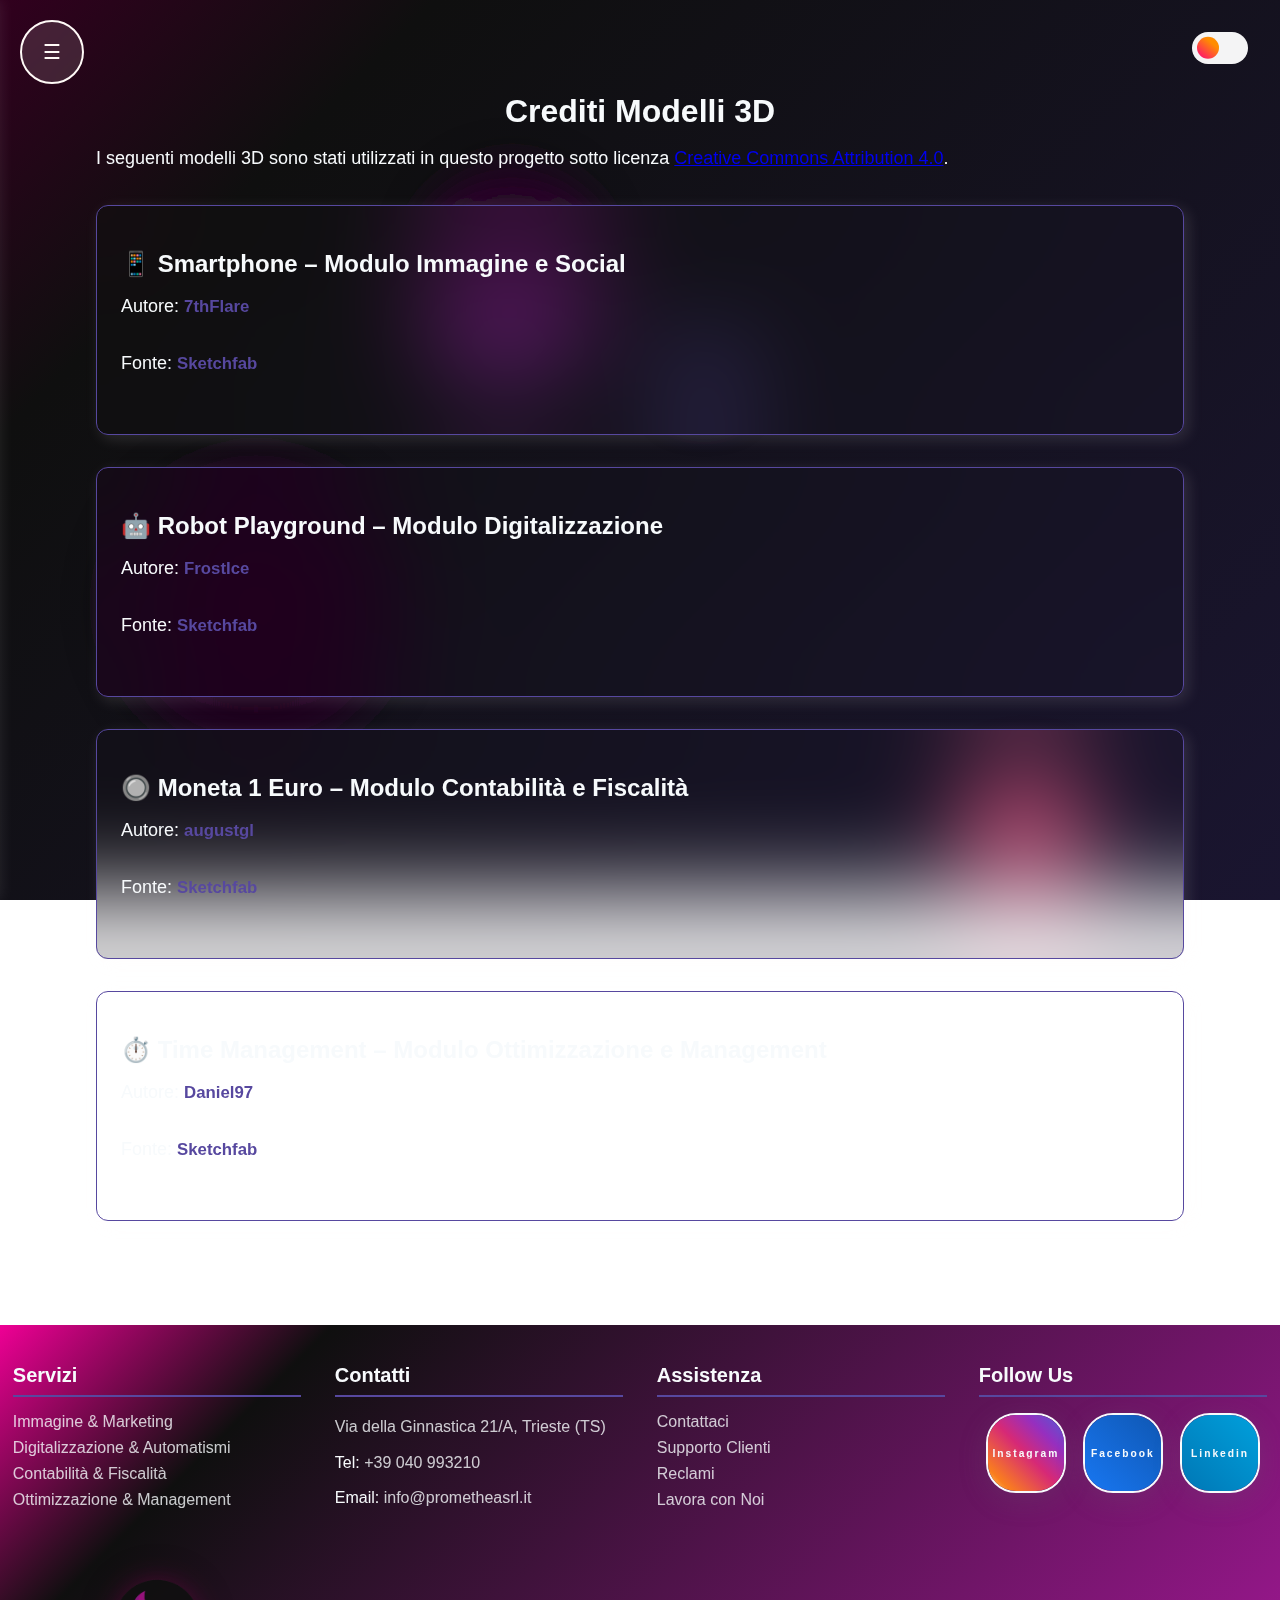
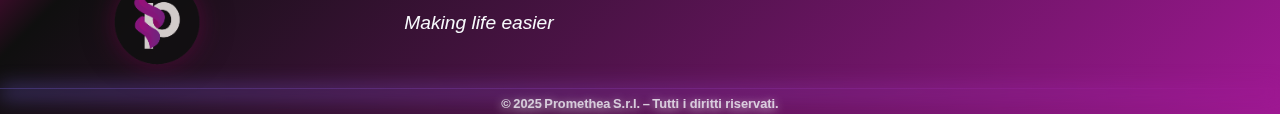
<file: credits.html>
<!DOCTYPE html>
<html lang="it">
<head>
  <meta charset="UTF-8">
  <meta http-equiv="X-UA-Compatible" content="IE=edge">
  <meta name="viewport" content="width=device-width, initial-scale=1, minimum-scale=1, maximum-scale=5, viewport-fit=cover">

  <!-- SEO Meta Tags -->
  <title>Promethea S.r.l. – Accendi il Potenziale Aziendale</title>
  <meta name="description" content="Promethea S.r.l. a Trieste: Immagine & Branding, Digital Transformation, Contabilità Strategica e Ottimizzazione Processi per far crescere la tua azienda." />
  <meta name="keywords" content="Promethea, branding, digital transformation, contabilità strategica, ottimizzazione processi, Trieste" />
  <meta name="robots" content="index, follow" />

  <!-- Canonical & Hreflang -->
  <link rel="canonical" href="https://www.prometheasrl.it/" />
  <link rel="alternate" hreflang="it-IT" href="https://www.prometheasrl.it/" />

  <!-- Open Graph / Social -->
  <meta property="og:site_name" content="Promethea S.r.l." />
  <meta property="og:title" content="Promethea S.r.l. – Accendi il Potenziale Aziendale" />
  <meta property="og:description" content="Scopri i nostri moduli di Immagine & Branding, Digital Transformation, Contabilità Strategica e Ottimizzazione Processi." />
  <meta property="og:url" content="https://www.promethea.it/" />
  <meta property="og:type" content="website" />
  <meta property="og:image" content="https://www.promethea.it/Logo.png" />

  <!-- Twitter Card -->
  <meta name="twitter:card" content="summary_large_image" />
  <meta name="twitter:title" content="Promethea S.r.l. – Accendi il Potenziale Aziendale" />
  <meta name="twitter:description" content="Moduli di Branding, Digital Transformation, Contabilità Strategica, Ottimizzazione Processi." />
  <meta name="twitter:image" content="https://www.promethea.it/Logo.png" />

  <!-- Favicon -->
  <link rel="icon" href="/favicon.ico" type="image/x-icon" />

  <!-- Performance hints -->
  <link rel="preconnect" href="https://cdnjs.cloudflare.com" />
  <link rel="preload" as="style" href="sidebar.css" />
  <link rel="preload" as="style" href="gradienteanimato.css" />
  <link rel="preload" as="style" href="credits.css" />
  <link rel="preload" as="style" href="footer.css" />
  <link rel="preload" as="style" href="theme.css" />

  <link rel="stylesheet" href="credits.css" />
  <link rel="stylesheet" href="sidebar.css" />
  <link rel="stylesheet" href="footer.css" />
  <link rel="stylesheet" href="theme.css" />
  <link rel="stylesheet" href="gradienteanimato.css" />

</head>
<body class="dark-theme"> 
<!-- Loading Overlay -->
<div id="page-loader">
  <div class="spinner"></div>
<p>Caricamento in corso…</p>
</div>
  <!--  EFFETTO SFONDO -->
  <svg hidden xmlns="http://www.w3.org/2000/svg">
    <defs>
        <filter id="gooey-effect">
            <!-- Riduci il raggio del blur e semplifica il color matrix -->
            <feGaussianBlur in="SourceGraphic" stdDeviation="8" result="blur"/>
            <feColorMatrix in="blur" values="1 0 0 0 0 0 1 0 0 0 0 0 1 0 0 0 0 0 16 -7"/>
        </filter>
    </defs>
  </svg>
  <div class="background-effect">
    <svg xmlns="http://www.w3.org/2000/svg">
        <defs>
            <filter id="gooey-effect">
                <feGaussianBlur in="SourceGraphic" stdDeviation="10" result="blur"/>
                <feColorMatrix in="blur" mode="matrix" values="1 0 0 0 0  0 1 0 0 0  0 0 1 0 0  0 0 0 18 -8" result="goo"/>
                <feBlend in="SourceGraphic" in2="goo"/>
            </filter>
        </defs>
    </svg>
    <div class="gradient-blobs">
        <div class="blob blob-1"></div>
        <div class="blob blob-2"></div>
        <div class="blob blob-3"></div>
        <div class="blob blob-4"></div>
        <div class="blob blob-5"></div>
        <div class="blob blob-interactive"></div>
    </div>
  </div>
 <!-- Toggle Button -->
 <label class="switch">
  <input type="checkbox">
  <span class="slider"></span>
</label>
<!-- Sidebar -->
<div class="sidebar" role="navigation" aria-label="Menu principale">
<!-- IMMAGINE CON LOGO -->
<div class="logo-container">
  <picture>
    <!-- Metodo 1: CSS Variables -->
    <source srcset="logo-dark.png" media="(prefers-color-scheme: dark)">
    <img src="logo-light.png" 
         data-theme-light="logo-light.png" 
         data-theme-dark="logo-dark.png"
         class="logoescritta theme-responsive-logo"
         alt="Promethea Logo">
  </picture>
</div>

 <div class="sidebar-toggle">
    <svg viewBox="0 0 24 24" width="60%" height="60%">
        <path stroke="var(--sidebar-toggle-contenuto)" stroke-width="2" stroke-linecap="round" 
              d="M6 18L18 6M6 6l12 12"/>
    </svg>
</div>
        
  <div class="menu-items">
  <a href="index.html"            class="menu-item">Home</a>
  <div class="menu-item has-children" id="servizi-menu">
    <div>
      <span class="menu-label">Servizi</span>
      <svg class="arrow-icon" viewBox="0 0 24 24">
    <path d="M8.59 16.59L13.17 12 8.59 7.41 10 6l6 6-6 6z"/>
      </svg>
    </div>
    <div class="submenu">
      <a href="immagine.html" class="submenu-item" style="margin-top: 1rem;">Immagine & Marketing</a>
      <a href="digitalizzazione.html" class="submenu-item">Digitalizzazione & Automatismi</a>
      <a href="contabilità.html" class="submenu-item">Contabilità & Fiscalità</a>
      <a href="ottimizzazione.html" class="submenu-item">Ottimizzazione & Management</a>
    </div>
  </div>
  <a href="portfolio.html"        class="menu-item">Portfolio</a>
  <a href="ilteam.html"           class="menu-item">Team & Partners</a>
  <a href="contattaci.html"       class="menu-item">Contattaci</a>
  <a href="areaclienti.html"      class="menu-item">Area Clienti</a>
  </div>
</div>
<!-- Aggiungi questo pulsante esterno -->
<div class="sidebar-show-toggle">
<span>&#9776;</span>
</div>

  <!-- Contenuto Principale -->
  <div class="content">
  <!-- Hero Section -->
    <div class="credits-section">
    <h1 class="section-title">Crediti Modelli 3D</h1>
    <p>I seguenti modelli 3D sono stati utilizzati in questo progetto sotto licenza <a href="https://creativecommons.org/licenses/by/4.0/" target="_blank" rel="noopener noreferrer">Creative Commons Attribution 4.0</a>.</p>

    <div class="credit-item">
      <h2>📱 Smartphone – Modulo Immagine e Social</h2>
      <p>Autore: <a href="https://sketchfab.com/7thFlare" target="_blank">7thFlare</a></p>
      <p>Fonte: <a href="https://sketchfab.com/3d-models/smartphone-f94f072ac2724a1ba9059f5d373bbaac" target="_blank" rel="noopener noreferrer">Sketchfab</a></p>
    </div>

    <div class="credit-item">
      <h2>🤖 Robot Playground – Modulo Digitalizzazione</h2>
      <p>Autore: <a href="https://sketchfab.com/FrostIce" target="_blank">FrostIce</a></p>
      <p>Fonte: <a href="https://sketchfab.com/3d-models/robot-playground-59fc99d8dcb146f3a6c16dbbcc4680da" target="_blank" rel="noopener noreferrer">Sketchfab</a></p>
    </div>

    <div class="credit-item">
      <h2>🔘 Moneta 1 Euro – Modulo Contabilità e Fiscalità</h2>
      <p>Autore: <a href="https://sketchfab.com/augustgl" target="_blank">augustgl</a></p>
      <p>Fonte: <a href="https://sketchfab.com/3d-models/1-euro-coin-992424bd87714a29bcd4c58940e05ded" target="_blank" rel="noopener noreferrer">Sketchfab</a></p>
    </div>

    <div class="credit-item">
      <h2>⏱️ Time Management – Modulo Ottimizzazione e Management</h2>
      <p>Autore: <a href="https://sketchfab.com/Daniel97" target="_blank">Daniel97</a></p>
      <p>Fonte: <a href="https://sketchfab.com/3d-models/3d-rendering-time-management-47a95fc332a3427c8d037ed36d6868e8" target="_blank">Sketchfab</a></p>
    </div>

  </div>

    <!-- Animated Footer -->
    <div id="footer">
      <div class="footer-container">  
          <div class="footer-col service-col">
            <h4>Servizi</h4>
            <ul>
              <li><a href="immagine.html">Immagine &amp; Marketing</a></li>
              <li><a href="digitalizzazione.html">Digitalizzazione &amp; Automatismi</a></li>
              <li><a href="contabilità.html">Contabilità &amp; Fiscalità</a></li>
              <li><a href="ottimizzazione.html">Ottimizzazione &amp; Management</a></li>
            </ul>
          </div>
          <div class="footer-col links-col">
            <h4>Governance</h4>
            <ul>
              <li><a href="/chi-siamo/statuto">Statuto e Atto Costitutivo</a></li>
              <li><a href="/investor-relations">Investor Relations</a></li>
              <li><a href="/governo-corporate">Codice Etico e Politica Aziendale</a></li>
              <li><a href="/bilanci">Bilanci e Relazioni Annuali</a></li>
              </ul>
          </div>
          <div class="footer-col contact-col">
            <h4>Contatti</h4>
            <address>
              <a href="https://www.google.it/maps/place/Via+della+Ginnastica,+21%2FA,+34139+Trieste+TS/@45.6506453,13.7801838,134m/data=!3m2!1e3!4b1!4m6!3m5!1s0x477b6b11f9295555:0xafa3ab9b409e91d9!8m2!3d45.6506444!4d13.7808275!16s%2Fg%2F11p17tw03t?hl=it&entry=ttu&g_ep=EgoyMDI1MDQyOS4wIKXMDSoASAFQAw%3D%3D" target="_blank">Via della Ginnastica 21/A, Trieste (TS)</a><br />
              Tel: <a href="tel:+390409932100" aria-label="Chiama il numero +39 040 9932100" target="_blank">+39 040 993210 </a> <br>
              Email: <a href="mailto:info@prometheasrl.it">info@prometheasrl.it</a>
            </address>
          </div>
          <div class="footer-col assistenza">
              <h4>Assistenza</h4>
              <ul>
                <li><a href="contattaci.html">Contattaci</a></li>
                <li><a href="areaclienti.html">Supporto Clienti</a></li>
                <li><a href="contattaci.html?service=reclamo">Reclami</a></li>
                <li><a href="contattaci.html?service=lavoraconnoi">Lavora con Noi</a></li>
              </ul>
            </div>
            <div class="footer-col social-col">
              <h4>Follow Us</h4>
                <div class="social-icons">
                  <!-- INSTAGRAM --> 
                  <div class="card">
                    <div class="backgroundinstagram"></div>
                    <!-- Testo principale -->
                    <div class="logosocial">Instagram</div>
                    <!-- Card animata -->
                      <div class="box box1 box-instagram">
                        <a href="https://www.instagram.com/promethea.srl/">
                        <span class="icon">
                          <svg viewBox="0 0 30 30" xmlns="http://www.w3.org/2000/svg" class="svg">
                            <path d="M 9.9980469 3 C 6.1390469 3 3 6.1419531 3 10.001953 L 3 20.001953 C 3 23.860953 6.1419531 27 10.001953 27 L 20.001953 27 C 23.860953 27 27 23.858047 27 19.998047 L 27 9.9980469 C 27 6.1390469 23.858047 3 19.998047 3 L 9.9980469 3 z M 22 7 C 22.552 7 23 7.448 23 8 C 23 8.552 22.552 9 22 9 C 21.448 9 21 8.552 21 8 C 21 7.448 21.448 7 22 7 z M 15 9 C 18.309 9 21 11.691 21 15 C 21 18.309 18.309 21 15 21 C 11.691 21 9 18.309 9 15 C 9 11.691 11.691 9 15 9 z M 15 11 A 4 4 0 0 0 11 15 A 4 4 0 0 0 15 19 A 4 4 0 0 0 19 15 A 4 4 0 0 0 15 11 z"></path>
                          </svg>
                        </span>
                      </div>
                    </a>
                  </div>
                  <!-- FACEBOOK --> 
                  <div class="card">
                  <div class="backgroundfacebook"></div>
                  <!-- Testo principale -->
                  <div class="logosocial">Facebook</div>
                  <!-- Card animata -->
                  <div class="box box1 box-facebook">
                  <a href="https://www.facebook.com/people/Promethea-Srl/61562272625469/">
                  <span class="icon">
                    <svg viewBox="0 0 30 30" xmlns="http://www.w3.org/2000/svg" class="svg">
                      <path d="M20 3H4C3.44772 3 3 3.44772 3 4V20C3 20.5523 3.44772 21 4 21H13V14H10V11H13V9C13 6.79086 14.7909 5 17 5H20V8H17C16.4477 8 16 8.44772 16 9V11H20V14H16V21H20C20.5523 21 21 20.5523 21 20V4C21 3.44772 20.5523 3 20 3Z"/>
                    </svg>
                  </span>
                  </a>
                  </div>
                  </div>
                  <!-- LINKEDIN --> 
                  <div class="card">
                    <div class="backgroundlinkedin"></div>
                    
                    <!-- Testo principale -->
                    <div class="logosocial">Linkedin</div>

                    <!-- Card animata -->
                      <div class="box box1 box-linkedin">
                        <a href="https://www.linkedin.com/in/promethea-s-r-l-416028340/">
                        <span class="icon">
                          <svg viewBox="0 0 30 30" xmlns="http://www.w3.org/2000/svg" class="svg">
                            <path d="M20.5 3H4.5C3.67157 3 3 3.67157 3 4.5V20.5C3 21.3284 3.67157 22 4.5 22H20.5C21.3284 22 22 21.3284 22 20.5V4.5C22 3.67157 21.3284 3 20.5 3ZM9.5 18.5H7V11H9.5V18.5ZM8.25 9.8125C7.425 9.8125 6.75 9.1375 6.75 8.3125C6.75 7.4875 7.425 6.8125 8.25 6.8125C9.075 6.8125 9.75 7.4875 9.75 8.3125C9.75 9.1375 9.075 9.8125 8.25 9.8125ZM18.5 18.5H16V14.375C16 13.3375 15.5 12.75 14.625 12.75C13.9125 12.75 13.5 13.2125 13.3125 13.6625C13.25 13.8125 13.25 14.025 13.25 14.25V18.5H10.75V13.25C10.75 12.8375 10.7125 12.425 10.6375 12H13.25V13.0625C13.5625 12.5375 14.175 11.8125 15.3625 11.8125C16.9 11.8125 17.75 12.7 17.75 14.375V18.5H18.5Z"/>
                        </svg>
                                      </span>
                      </div>
                    </a>
                  </div>
                </div>
            </div>
            <div class="footer-col iconchegira" id="icon1">
          <img src="Logotipo.png" alt="Promethea Logo" >
            </div>
            <div class="footer-col logo-col">
            <p class="tagline">Making life easier</p>
          </div>
        </div>
        <div class="footer-bottom">
          <div class="copyright">© 2025 Promethea S.r.l. – Tutti i diritti riservati.</div>
        </div>
    </div>

    </div>

        
    <script defer src="sidebar.js"></script>
    <script defer src="theme.js"></script>
    <script defer src="gradienteottimizzato.js"></script>
    <script defer src="contattacilink.js"></script>
    <script>
      window.addEventListener('load', () => {
        const loader = document.getElementById('page-loader');
        loader.classList.add('hidden');
        setTimeout(() => loader.remove(), 600);
      });
    </script>
  </body>
</html>
</file>
<file: sidebar.css>
/* style.css */
:root {
    --primary: #9F1893;     /* MODULO OTTIMIZZAZIONE */
    --secondary: #EF0095;   /* MODULO DIGITALIZZAZIONE */
    --tertiary: #A50063;    /* MODUOLO CONTABILITà */
    --dark: #0F0F0F;        /* MODULO IMMAGINE */
    --light: #FFFAF7;
    --flame: #c40000af;
    --flame2: #3f0400af;
    --flame3: #b14700af;
    --shadow: #9F189350;      /* SHADOW */
    --shadow2: #A5006350;      /* SHADOW2 */
    --shadow3: #EF009550;      /* SHADOW3 */
    --smoke-color-1: rgba(255, 255, 255, 0.15);
    --smoke-color-2: rgba(159, 24, 147, 0.1);
    --smoke-color-3: #0f0f0fb0;
    --darkpurple: rgb(87, 72, 159);
    --grandezzasidebar: clamp(200px, 25vw, 300px);
    }


    body {
        font-family: "Century Gothic", CenturyGothic, AppleGothic, sans-serif;
        margin: 0;
        padding: 0;
      }
      
 
      
      .content {
      margin-left: var(--grandezzasidebar); 
      flex: 1;
      position: relative;
      transition: margin-left 0.3s cubic-bezier(0.4, 0, 0.2, 1);
      display: flex;
      flex-direction: column;
      margin-top: 0;
      }
      
      .content > main {
        flex: 1;
      }
      
      
      .content.full-width {
      margin-left: 0;
      }

/* SIDEBAR */
.sidebar {
    position: fixed;
    top: 0;
    left: 0;
    width: var(--grandezzasidebar); 
    height: 100Dvh;          
    background: linear-gradient(0deg,  rgba(239, 0, 149, 0.5) 0%,  rgba(87, 72, 159, 0.5) 100%);
    transform: translateX(0);
    transition: transform 0.3s cubic-bezier(0.4, 0, 0.2, 1);
    box-shadow: 2px 0 5px rgba(0, 0, 0, 0.3);
    z-index: 9999;
    will-change: transform;
    backface-visibility: hidden;
    border-right: 0.5px solid var(--vetro);
    overflow-y: auto;
    display: flex;
    flex-direction: column;
    justify-content: space-between;
    }
    
    .sidebar-toggle {
    position: absolute;
    top: 10px;
    right: 10px;
    width: 35px;
    height: 35px;
    display: flex;
    align-items: center;
    justify-content: center;
    cursor: pointer;
    transition: all 0.3s ease, opacity 0.2s ease;
    }
    
    .sidebar-toggle svg {
    transition: stroke 0.3s ease;
}
    
    .sidebar-show-toggle {
    position: fixed;
    left: var(--pos-x);
    top: var(--pos-y);
    width: 60px;
    height: 60px;
    background: var(--vetro);
    border: 2px solid var(--sidebar-toggle-contenuto);
    border-radius: 50%;
    align-items: center;
    justify-content: center;
    cursor: grab;
    z-index: 9998;
    touch-action: none;
    user-select: none;
    -webkit-user-drag: none;
    transition: transform 0.2s cubic-bezier(0.18, 0.89, 0.32, 1.28);
    margin: 0;
    padding: 0rem;
    will-change: transform;
    backdrop-filter: blur(10px);
    }

    .sidebar-show-toggle:active {
        cursor: grabbing;
        transform: translateY(-10%) scale(0.85);
        box-shadow: 0 8px 30px rgba(0,0,0,0.3);
    }
    
    .sidebar-show-toggle:hover {
    background: var(--colore4);
    }
    
    .sidebar-show-toggle span:hover{
    display: block;
    color: var(--dark);
    font-size: 20px;
    text-align: center;
    line-height: 30px;
    }
    
    .sidebar-show-toggle.visible {
    display: flex;
    animation: pulse 1s infinite;
    }
    
    @keyframes pulse {
    0% { transform: scale(1); }
    50% { transform: scale(1.2); }
    100% { transform: scale(1); }
    }
    
    .sidebar-show-toggle span {
    display: block;
    color: var(--sidebar-toggle-contenuto);
    font-size: 20px;
    text-align: center;
    line-height: 30px;
    }

    
    
    .sidebar-toggle span {
    color: var(--sidebar-toggle-contenuto);
    font-size: 20px;
    transition: transform 0.3s ease;

    }
    
    .sidebar.closed {
    transform: translateX(-100%);
    }
    
    .sidebar.closed .sidebar-toggle {
    opacity: 0;
    pointer-events: none;
    }
    
    .sidebar.closed .sidebar-toggle span {
    transform: rotate(180deg);
    }

    .menu-items {
        margin-top: auto;
        padding-bottom: 1rem;
        position: relative;
        z-index: 2;
        
    }
    
    .menu-item {
    padding: clamp(0.5rem, 2vmin, 1rem) 2rem;
    font-size: clamp(0.8rem, 1.2vw, 1.5rem);
    cursor: pointer;
    transition: background 0.3s;
    margin-top: 0rem;
    display: flex;
    flex-direction: column;
    font-weight: 500;
    text-decoration: none;
    position: relative;
    }
    
    .menu-item:hover {
    background: var(--vetro);
    color: var(--text-color);
    font-weight: 900;
    }

    .logo-container {
    padding: 0.2rem;
    margin-bottom: 1rem;
    margin-top: 1rem;
    flex-shrink: 0;
    display: flex;
    justify-content: center;
    }   
    /* Metodo 2: Background Image */
.logo-container {
  --logo-light: url('logo-light.png');
  --logo-dark: url('logo-dark.png');
  background-image: var(--logo-light);
}

.dark-theme .logo-container {
  background-image: var(--logo-dark);
}



    .logoescritta {
        height: auto;
        width: 100%; 
        flex-shrink: 0;    
        margin-top: 1rem;
        z-index: 10;
    }

    .prometheasidebar {
        font-weight: 900;
        font-size: clamp(1.5rem, 3vw, 2.5rem);
        color: var(--text-color);
        font-weight: 900;
        flex: 1 1 auto;
        word-break: break-word;
        min-width: 0;
        text-align: left;
        z-index: 10;
        white-space: nowrap; 
        text-overflow: ellipsis;
    }

    /* Contenitore voce con sotto-menu */
.menu-item.has-children {
  position: relative;
  cursor: pointer;
  display: block;
}

.menu-item.has-children > div {
  display: flex;
  align-items: center;
  justify-content: space-between;
  width: 100%;
}

.menu-item.has-children .arrow-icon {
  width: 1rem;
  height: 1rem;
  margin-left: 0.5rem;
  transition: transform 0.3s ease;
}

.arrow-icon path  {
  fill: var(--text-color);
  transition: fill 0.3s ease;

}
/* Sotto-menu nascosto di default */
.menu-item .submenu {
  max-height: 0;
  overflow: hidden;
  transition: max-height 0.3s ease;
  display: flex;
  flex-direction: column;
  padding-left: 0;
  margin-left: 0; 
  width: 100%; 
}

/* Ogni voce del sotto-menu */
.submenu-item {
  padding: 0.5rem 0rem;
  font-size: clamp(0.8rem, 1.1vw, 1.3rem);
  color: var(--text-color);
  text-decoration: none;
  transition: background 0.2s;
  display: block;
  width: 100%;
  box-sizing: border-box;
  text-align: left;
  margin-left: 0;
  font-style: italic;
  font-weight: 300;

}

.submenu a:hover {
  font-weight: 700;
}

/* Stato “aperto” */
.menu-item.has-children.open .arrow-icon {
  transform: rotate(90deg);
}
.menu-item.has-children.open .submenu {
  max-height: 500px; /* abbastanza per contenerle tutte */
}



@media (hover: none) and (pointer: coarse) {
    .sidebar-show-toggle {
        left: var(--pos-x, calc(100vw - 60px));
        top: var(--pos-y, calc(100vh - 60px));
    }
}


@media (pointer: coarse) {
    body.sidebar-dragging {
        overflow: hidden !important;
        touch-action: none !important;
    }
}

.sidebar.mobile {
    width: 100vw !important;
    box-shadow: 0 0 30px rgba(0,0,0,0.5);
}

@media (max-width: 1024px) {
    
    .prometheasidebar {
        font-weight: 900;
        font-size: clamp(2.8rem, 3vw, 3.5rem);
        color: var(--text-color);
        font-weight: 900;
        flex: 1 1 auto;
        word-break: break-word;
        min-width: 0;
        white-space: nowrap;
    }
    .logo {
        height: auto;
        width: 50px;
        flex-shrink: 0;    
        margin-top: 1rem;
    }
}

/* Aggiungi queste regole in fondo al tuo CSS */

@media (max-width: 768px) { /* Breakpoint mobile standard */
    .sidebar {
        width: 100vw !important; /* Forza larghezza completa */
        transform: translateX(-100%); 
        height: 100%;
        max-height: 100vh;
        justify-content: flex-end; 
      }

    .sidebar:not(.closed) {
        transform: translateX(0); /* Sidebar aperta */
    }

    .content {
        margin-left: 0 !important; /* Contenuto a schermo intero */
    }

    .menu-item {
        padding: clamp(1rem, 2vmin, 1rem) 2rem !important;
        font-size: 1.4rem !important;
    }

    .submenu-item {
        padding: 1rem 2rem !important;
        font-size: 1.2rem !important;
    }

    .prometheasidebar {
        white-space: normal !important;
        font-size: 2rem !important;
    }

    .logo {
        width: 60px !important;
    }
}

/* CARICAMENTO PAGINA */
#page-loader {
  position: fixed;
  inset: 0;
  background: var(--scrollbar-track) center/cover no-repeat;
  display: flex;
  flex-direction: column;
  justify-content: center;
  align-items: center;
  z-index: 99999;
  transition: opacity 0.5s ease;
}

/* Rimuovi il vecchio spinner */
#page-loader .spinner {
  width: 1rem;
  height: 1rem;
  background: var(--primary);
  border-radius: 50%;
  position: relative;
  animation: bounce 0.6s ease-in-out infinite alternate;
}

/* Genera altri due pallini con before/after */
#page-loader .spinner::before,
#page-loader .spinner::after {
  content: '';
  position: absolute;
  width: 1rem;
  height: 1rem;
  background: var(--primary);
  border-radius: 50%;
  animation: bounce 0.6s ease-in-out infinite alternate;
}

#page-loader .spinner::before {
  left: -1.5rem;
  animation-delay: 0.2s;
}

#page-loader .spinner::after {
  left: 1.5rem;
  animation-delay: 0.4s;
}

/* Pulsazione verticale dei pallini */
@keyframes bounce {
  from {
    transform: translateY(0);
    opacity: 0.7;
  }
  to {
    transform: translateY(-1rem);
    opacity: 1;
  }
}

/* Testo caricamento: piccola animazione di comparsa */
#page-loader p {
  margin: 1rem 0 0;
  color: var(--text-color);
  font-size: clamp(1rem, 2vw, 1.25rem);
  opacity: 0.8;
  animation: fadeIn 1s ease-in-out infinite alternate;
}

@keyframes fadeIn {
  from { opacity: 0.4; }
  to   { opacity: 0.8; }
}

/* Nascondi con dissolve come prima */
#page-loader.hidden {
  opacity: 0;
  pointer-events: none;
}

.drag-tooltip {
  position: absolute;
  left: 70%;
  transform: translateX(-50%);
  top: calc(100% + 0.5rem);
  background: var(--vetro);
  padding: 0.3rem 0.6rem;
  font-size: clamp(0.5rem, 1.8vw, 1.3rem);
  border-radius: 6px;
  white-space: nowrap;
  box-shadow: 0 3px 8px rgba(0, 0, 0, 0.2);
  backdrop-filter: blur(6px);
  opacity: 0;
  color: var(--text-color);
  pointer-events: none;
  transition: opacity 0.2s ease, transform 0.2s ease;
  z-index: 10000;
}

@media (hover: hover) and (pointer: fine) {
  .sidebar-show-toggle:hover .drag-tooltip {
    opacity: 1;
    transform: translateX(-50%) translateY(-4px);
  }
}

@media (max-width: 768px) {
  .drag-tooltip {
    bottom: auto;
    top: calc(100% + 6px);
  }

  .sidebar-show-toggle .drag-tooltip {
    animation: mobileTooltipAnim 2s ease-out 1 forwards;
  }

  .sidebar-show-toggle:active .drag-tooltip {
    opacity: 1;
    transform: translateX(-50%) translateY(0);
  }
}

@keyframes mobileTooltipAnim {
  0% {
    opacity: 0;
    transform: translateX(-50%) translateY(+4px);
  }
  10% {
    opacity: 1;
    transform: translateX(-50%) translateY(0);
  }
  80% {
    opacity: 1;
    transform: translateX(-50%) translateY(0);
  }
  100% {
    opacity: 0;
    transform: translateX(-50%) translateY(+4px);
  }
}
</file>
<file: gradienteanimato.css>
/* Effetto sfondo principale */

.background-effect {
  position: fixed;
  top: 0;
  left: 0;
  width: 100vw; /* MODIFICA IN 100% */
  height: 100vh; /* MODIFICA IN 100% */
  z-index: 0;
  overflow: hidden;
  isolation: isolate;
}

svg[hidden] {
  position: fixed;
  top: 0;
  left: 0;
  width: 0;
  height: 0;
}

.gradient-blobs {
  filter: url(#gooey-effect) blur(20px);
  width: 100%;
  height: 100%;
  transform: translateZ(0);

}

/* Blobs generici */
.blob {
  position: absolute;
  border-radius: 50%;
  mix-blend-mode: hard-light;
  opacity: 0.8;
  will-change: transform;

  
}

/* Animazioni e posizionamento singoli blobs */
.blob-1 {
    background: radial-gradient(circle at center, var(--colore1) 0%, transparent 55%);
  width: 80%;
  height: 80%;
  top: 10%;
  left: -20%;
  animation: blob-move-vertical 40s ease infinite;
}

.blob-2 {
  background: radial-gradient(circle at center, rgba(221, 74, 255, 0.5) 0%, rgba(221, 74, 255, 0) 30%);
  width: 80%;
  height: 40%;
  animation: blob-rotate 20s reverse infinite;
}

.blob-3 {
  background: radial-gradient(circle at center, var(--colore1) 0%, rgba(100, 220, 255, 0) 30%);
  width: 80%;
  height: 80%;
  top: -30%;
  left: 0%;
  animation: blob-move-horizontal2 60s ease infinite;
}

.blob-4 {
  background: radial-gradient(circle at center, var(--shadow2) 0%, rgba(200, 50, 50, 0) 10%);
  width: 80%;
  height: 80%;
  animation: blob-move-horizontal 40s ease infinite;
  
}

.blob-5 {
  background: radial-gradient(circle at center, var(--colore2) 0%, transparent 55%);
  width: 80%;
  height: 80%;
  top: 35%;
  left: 40%;
}

.blob-interactive {
  background: radial-gradient(circle at center, var(--colore3) 0%, transparent 15%);
  width: 100%;
  height: 100%;
  top: -25%;
  left: 5%;
}

/* Keyframes animazioni */
@keyframes blob-rotate {
  0% { transform: rotate(0deg); }
  100% { transform: rotate(360deg); }
}

@keyframes blob-move-vertical {
  0%, 100% { transform: translateY(-50%); }
  50% { transform: translateY(50%); }
}

@keyframes blob-move-horizontal {
  0%, 100% { transform: translateX(-50%) translateY(-10%); }
  50% { transform: translateX(50%) translateY(10%); }
}


@keyframes blob-move-horizontal2 {
  0%, 100% { transform: translateX(-50%) translateY(-40%); }
  50% { transform: translateX(50%) translateY(5%);
   }
}

@keyframes blob-move-horizontal3 {
  0%, 100% { transform: translateX(5%) translateY(-10%); }
  50% { transform: translateX(-50%) translateY(-5%); }
}
</file>
<file: credits.css>
.credits-section {
width: 90%;
margin: 8vh auto;
padding: 0 clamp(1rem, 4vw, 2rem);
box-sizing: border-box;
}

.credits-section h1 {
font-size: clamp(1.5rem, 2.5vw, 2rem);
margin-bottom: 0.5em;
text-align: center;
}

.credits-section p {
font-size: clamp(1rem, 2vw, 1.125rem);
margin-bottom: 2em;
}

.credit-item {
  margin-bottom: 2em;
  padding: clamp(1rem, 3vw, 1.5rem);
  background: transparent;
  backdrop-filter: blur(50px);
  border-radius: 0.75rem;
  box-shadow: 4px 4px 15px var(--vetro);
  border: 1px solid var(--colore4);
  transition: transform 0.2s ease;
}

.credit-item:hover {
  transform: scale(1.01);
}

.credit-item h2 {
  font-size: clamp(1.125rem, 2.2vw, 1.5rem);
  margin-bottom: 0.5em;
}

.credit-item a {
  color: var(--colore4);
  text-decoration: none;
  font-weight: 600;
  font-size: clamp(0.95rem, 1.8vw, 1.05rem);
  word-break: break-word;
}

.credit-item a:hover {
  text-decoration: underline;
}
</file>
<file: footer.css>
:root {
--primary: #9F1893;     /* MODULO OTTIMIZZAZIONE */
--secondary: #EF0095;   /* MODULO DIGITALIZZAZIONE */
--tertiary: #A50063;    /* MODUOLO CONTABILITà */
--dark: #0F0F0F;        /* MODULO IMMAGINE */
--light: #FFFAF7;
--flame: #c40000af;
--flame2: #3f0400af;
--flame3: #b14700af;
--shadow: #9F189350;      /* SHADOW */
--shadow2: #A5006350;      /* SHADOW2 */
--shadow3: #EF009550;      /* SHADOW3 */
--smoke-color-1: rgba(255, 255, 255, 0.15);
--smoke-color-2: rgba(159, 24, 147, 0.1);
}



/* Footer */
#footer {
position: relative;
display: flex;
flex-direction: column;
justify-content: center;
background: var(--footer-background);
padding: 0rem;
box-sizing: border-box;
margin-top: auto;
overflow: hidden;
z-index: 5;
}

.footer-container {
max-width: 1800px;
margin: 0 auto;
display: grid;
flex-wrap: wrap;
grid-template-columns: repeat(auto-fit, minmax(min(100%, 300px), 1fr));
gap: clamp(0.5rem, 0.5vw, 1rem);
width: 100%;
justify-content: center;    
margin-inline: auto;         
}

.footer-col {
padding: 0.8rem;
position: relative;
z-index: 2;
flex: 1 1 250px;
min-width: 200px;
}

.footer-col h4 {
font-size: 1.25rem;
margin-bottom: 1rem;
border-bottom: 2px solid var(--colore4);
padding-bottom: 0.5rem;
}

.footer-col ul {
list-style: none;
padding: 0;
margin: 0;
gap: 0.5rem;
}

.footer-col a {
display: inline-block;
margin-bottom: 0.5rem;
transition: transform 0.2s;
text-decoration: none;
}

.footer-col a:hover {
transform: translateX(4px);
text-shadow: 0px 10px 10px var(--colore4);
font-weight: 700;
}

.footer-col.logo-col{
  display: flex;
  align-items: center;
  justify-content: center;
}

.footer-col.links-col {
  display: none;
}

.tagline, address {
    line-height: 1.6;
    margin-bottom: 1rem;
  }

  .tagline {
    font-size: 1.2rem;
    line-height: 1.6;
    max-width: 35ch;
    font-style: italic;
    display: flex;
    justify-content: center;
    align-items: center;
  }
  
  address {
    font-style: normal;
    line-height: 1.7;
  }
  
  .social-icons {
    display: grid;
    grid-template-columns: repeat(auto-fit, minmax(80px, 1fr));
    gap: 0.2rem;
    justify-items: center;
    width: 100%;
    padding: 0rem;
    align-items: center;
    perspective: 1000px; 
    }
    
  
  .social-icons img {
    width: 32px;
    height: auto;
    transition: transform 0.3s ease;
  }
  
  .social-icons a:hover img {
    transform: translateY(-3px);
  }

  .iconchegira {
    width: 100px;
    height: auto;
    will-change: transform;
    transform: translateZ(0);
    transition: none; 
    filter: drop-shadow(0 0 10px var(--shadow3));
    z-index: 1;
    opacity: 0.8;
    }
    
    .iconchegira img{
    width: 100px;
    height: auto;
    filter: drop-shadow(0 0 20px rgba(0,0,0,0.3));
    transform: translateZ(0);
    display: block;
    }

    .footer-col.iconchegira {
    display: flex;
    align-items: center;
    justify-content: center;
    padding: 1rem;
    margin: 0 auto; /* Centra la colonna nel grid */
}

.footer-col.iconchegira img {
    max-width: 100%;
    height: auto;
    object-fit: contain;
    aspect-ratio: 1/1;
    transition: transform 0.3s ease;
}



    
  /* CARD SOCIAL */
  .card {
  position: relative;
  width: 80px;
  min-width: 80px;
  height: 80px;
  aspect-ratio: 1;
  border-radius: 30px;
  overflow: hidden;
  box-shadow: rgba(100, 100, 111, 0.2) 0px 7px 29px 0px;
  transition: transform 0.3s cubic-bezier(0.4, 0, 0.2, 1);
  border: 2px solid var(--text-color);
  will-change: transform; 
  isolation: isolate;
  z-index: 1;
}

.backgroundinstagram {
  position: absolute;
  inset: 0;
  background: linear-gradient(45deg, #feda75 0%, #fa7e1e 15%, #d62976 50%, #962fbf 75%, #4f5bd5 100%);
}

.backgroundfacebook {
  position: absolute;
  inset: 0;
  background: linear-gradient(45deg, #1877f2 0%, #0f57b3 100%); 
}

.backgroundlinkedin{
  position: absolute;
  inset: 0;
  background: linear-gradient(45deg, #0077b5 0%, #00a0dc 100%);
}

.background {
  position: absolute;
  inset: 0;
}

.logosocial {
  position: absolute;
  right: 50%;
  bottom: 50%;
  transform: translate(50%, 50%);
  transition: transform 0.6s cubic-bezier(0.68, -0.55, 0.27, 1.55);
  font-size: clamp(0.5rem, 0.8vw, 1rem);
  font-weight: 600;
  color: var(--text-color);
  letter-spacing: 2px;
  display: flex;
  justify-content: center;
  will-change: transform;
  z-index: 3;
}

.logosocial .logo-svg {
  fill: white;
  width: 30px;
  height: 30px;
}

.icon {
  width: 50px;
  height: 50px;
  display: flex;
  justify-content: center;
  align-items: center;
  
}

.icon .svg {
  fill: var(--text-color);
  width: 30px !important;
  height: 30px !important;
  transform: none !important;
}

.box {
  position: absolute;
  padding: 0;
  display: flex;
  justify-content: center;
  align-items: center;
  text-align: right;
  border-top: 2px solid var(--text-color);
  border-right: 1px solid var(--text-color);
  border-radius: 10% 13% 42% 0%/10% 12% 75% 0%;
  transform-origin: bottom left;
  transition: all 0.3s cubic-bezier(0.4, 0, 0.2, 1);
  overflow: hidden;
  z-index: 1;
  margin: 0;
  will-change: transform, opacity;
}

.box::before {
  content: "";
  position: absolute;
  inset: 0;
  border-radius: inherit;
  opacity: 0;
  transition: all 0.5s ease-in-out;
}

.box:hover .svg {
  fill: var(--text-color);
}

.box1 {
  width: 70%;
  height: 70%;
  bottom: -70%;
  left: -70%;
  padding: 20px; /* Più spazio interno */
  z-index: 2;
  display: flex;
  justify-content: center;
  align-items: center;

}

.box-instagram::before {
  background: radial-gradient(circle at 30% 107%, #feda75 0%, #fa7e1e 15%, #d62976 50%, #962fbf 75%, #4f5bd5 100%);
}

/* Sfondo per Facebook */
.box-facebook::before {
  background: radial-gradient(circle at 30% 107%, 
  #1877f2 0%, #0f57b3 100%);
}

/* Sfondo per LinkedIn */
.box-linkedin::before {
  background: radial-gradient(circle at 30% 107%, 
  #0077b5 0%, #00a0dc 100%);
}

.box1:hover::before {
  opacity: 1;
}

.box1:hover .icon .svg {
  filter: drop-shadow(0 0 5px var(--sidebar-background));
}





.card:hover {
  transform: scale(1.1);
}

.card:hover .box {
  bottom: -2px;
  left: -2px;
}

.card:hover .logosocial {
  transform: translate(50px, -30px) scale(0.9); /* Movimento più contenuto */
  letter-spacing: 0px;
}


/* BUG DELLE CARD */
.card,
.card *, 
.box,
.box::before {
  box-sizing: border-box;
}



/* BOTTOM */
.footer-bottom {
  text-align: center;
  margin: 0rem;
  padding: 0.5rem 0rem 0.2rem 0rem;
  font-size: clamp(0.8rem, 1.2vw, 1rem);
  position: relative;
  background: transparent;
  z-index: 1;
  margin: 0 auto;      
  width: 100%;
  margin: 0 auto;
}

.copyright {
  color: var(--text-color);
  opacity: 0.8;
  font-size: clamp(0.5rem, 1vw, 1.5rem);
  font-weight: 900;
  text-shadow: 0px 2px 10px var(--text-color);
}

/* AURA SFUMATA (blur) */
.footer-bottom::before {
  content: "";
  position: absolute;
  top: 0; 
  left: 0;
  width: 100%; 
  height: 0.5rem;
  background: var(--card3D-UI-background);
  filter: blur(10px);          
  opacity: 1;             
  z-index: 0;                 
}

/* BORDO NITIDO GRADIENTE */
.footer-bottom::after {
  content: "";
  position: absolute;
  top: 0; left: 0;
  width: 100%; 
  height: 0.1rem;
  background: var(--card3D-UI-background);
  opacity: 0.5;
  z-index: 1;
}
</file>
<file: theme.css>
:root {
  --switch-width: 4.8rem;
  --switch-height: 2.4rem;
  --slider-size: 2rem;
  --transition: all 0.3s cubic-bezier(0.4, 0, 0.2, 1);
  --primary-color: #2B6CB0;
  --secondary-color: #4A5568;
  --background-light: linear-gradient(135deg,  rgba(239, 0, 149, 0.5) 0%, var(--light) 20%, rgba(87, 72, 159, 0.5) 100%);
  --background-dark: linear-gradient(135deg,  rgb(49, 0, 30) 0%, var(--dark) 20%, rgb(26, 21, 48) 100%);
  --primary: #9F1893;     /* MODULO OTTIMIZZAZIONE */
  --secondary: #EF0095;   /* MODULO DIGITALIZZAZIONE */
  --tertiary: #A50063;    /* MODUOLO CONTABILITà */
  --dark: #0F0F0F;        /* MODULO IMMAGINE */
  --light: #FFFAF7;
  --flame: #c40000af;
  --flame2: #3f0400af;
  --flame3: #b14700af;
  --shadow: #9F189350;      /* SHADOW */
  --shadow2: #A5006350;      /* SHADOW2 */
  --shadow3: #EF009550;      /* SHADOW3 */
  --smoke-color-1: rgba(255, 255, 255, 0.15);
  --smoke-color-2: rgba(159, 24, 147, 0.1);
  --darkpurple: rgb(87, 72, 159);
}

html,.sidebar {
  scrollbar-width: thin;
}


body.light-theme ::-webkit-scrollbar-thumb {
  background-color: var(--scrollbar-thumb);
}

body.light-theme ::-webkit-scrollbar-track {
  background-color: var(--scrollbar-track);
}

body.dark-theme ::-webkit-scrollbar-thumb {
  background-color: var(--scrollbar-thumb);
}

body.dark-theme ::-webkit-scrollbar-track {
  background-color: var(--scrollbar-track);
}


/* light-dark.css */
body.light-theme {
  
  background: var(--background-light);
  background-attachment: fixed;
  background-size: cover;
  background-repeat: no-repeat;
  --sidebar-background: var(--light);
  --footer-background: linear-gradient(135deg,  rgba(239, 0, 149, 0.5) 0%, var(--light) 20%, rgb(87, 72, 159) 100%);
  --text-color: #0F0F0F;
  --shadow-color: rgba(0, 0, 0, 0.1);
  --card-gradient: linear-gradient(160deg, 
    var(--light) 20%, 
    var(--primary) 40%, 
    var(--secondary) 100%);
  --sidebar-toggle-sfondo: var(--light);
  --sidebar-toggle-contenuto: var(--dark);
  --scrollbar-thumb: var(--secondary);
  --scrollbar-track: var(--light);
  --vetro: #0f0f0f20;
  --card3D-UI-background: linear-gradient(135deg, var(--primary) 0%, var(--secondary) 100%);
  --moduli-background: linear-gradient(135deg, var(--shadow-color) 0%, var(--vetro) 100%);
  --tenue: #FFFAF720;
  --colore1: #ffa2dc;
  --colore2 : rgba(255, 70, 163, 0.7);
  --colore3 : rgba(134, 0, 223, 0.5);
  --colore4 : var(--secondary);
  --sfondo1 : linear-gradient(135deg, rgb(159,24,147, 0.5), rgb(239,0,149, 0.5));
}

body.dark-theme {
  background: var(--background-dark);
  background-attachment: fixed;
  background-size: cover;
  background-repeat: no-repeat;
  --sidebar-background: var(--dark);
  --footer-background: linear-gradient(135deg, var(--secondary), var(--dark) 20%, var(--primary) 100%);
  --text-color: #F7FAFC;
  --shadow-color: rgba(255, 255, 255, 0.1);
  --card-gradient: linear-gradient(160deg, 
    var(--dark) 20%, 
    var(--primary) 40%, 
    var(--secondary) 100%);
  --sidebar-toggle-sfondo: var(--dark);
  --sidebar-toggle-contenuto: var(--light);
  --scrollbar-thumb: var(--primary);
  --scrollbar-track: var(--dark);
  --vetro: #FFFAF720;
  --tenue: #0f0f0f20;
  --card3D-UI-background: linear-gradient(135deg, var(--darkpurple) 0%, var(--primary) 100%);
  --moduli-background: linear-gradient(135deg, var(--shadow-color) 0%, var(--vetro) 100%);
  --colore1 : #20051e;
  --colore2 : rgba(255, 94, 142, 0.7);
  --colore3 :  rgba(87, 72, 159, 0.8);
  --colore4 : var(--darkpurple);
  --sfondo1 : linear-gradient(135deg, rgb(87, 72, 159, 0.5), rgb(159,24,147, 0.5));
}


.switch {
  display: block;
  --width-of-switch: 3.5em;
  --height-of-switch: 2em;
  /* size of sliding icon -- sun and moon */
  --size-of-icon: 1.4em;
  /* it is like a inline-padding of switch */
  --slider-offset: 0.3em;
  width: var(--width-of-switch);
  height: var(--height-of-switch);
  position: fixed;
  right: 2rem;
  top: 2rem;
  z-index: 9999;
  display: block;
  cursor: pointer;
}

.switch input {
  opacity: 0;
  width: 0;
  height: 0;
}

/* The slider */
.slider {
  position: absolute;
  cursor: pointer;
  top: 0;
  left: 0;
  right: 0;
  bottom: 0;
  background-color: #f4f4f5;
  transition: .4s;
  border-radius: 30px;
}

.slider:before {
  position: absolute;
  content: "";
  height: var(--size-of-icon,1.4em);
  width: var(--size-of-icon,1.4em);
  border-radius: 20px;
  left: var(--slider-offset,0.3em);
  top: 50%;
  transform: translateY(-50%);
  background: linear-gradient(40deg,#ff0080,#ff8c00 70%);
  ;
 transition: .4s;
}

input:checked + .slider {
  background-color: #303136;
}

input:checked + .slider:before {
  left: calc(100% - (var(--size-of-icon,1.4em) + var(--slider-offset,0.3em)));
  background: #303136;
  /* change the value of second inset in box-shadow to change the angle and direction of the moon  */
  box-shadow: inset -3px -2px 5px -2px #8983f7, inset -10px -4px 0 0 #a3dafb;
}



/* Applica i colori dinamici */
.content {
  background: var(--content-background);
  color: var(--text-color);
}

.sidebar {
  background-color: var(--sidebar-background);
  box-shadow: 0 0 15px var(--shadow-color);
}

/* Aggiorna altri elementi se necessario */
.menu-item {
  color: var(--text-color);
}

.anim-section,
.anim-section *:not(svg):not(path) {
    color: var(--text-color);
}

#footer {
    background: var(--footer-background);
    color: var(--text-color);
}

#footer a {
    color: var(--text-color);
    opacity: 0.8;
}

#footer a:hover {
    opacity: 1;
}

html {
  scrollbar-color: var(--scrollbar-thumb) var(--scrollbar-track);
  overflow-y: auto; /* Cambia da scroll ad auto */

}
</file>
